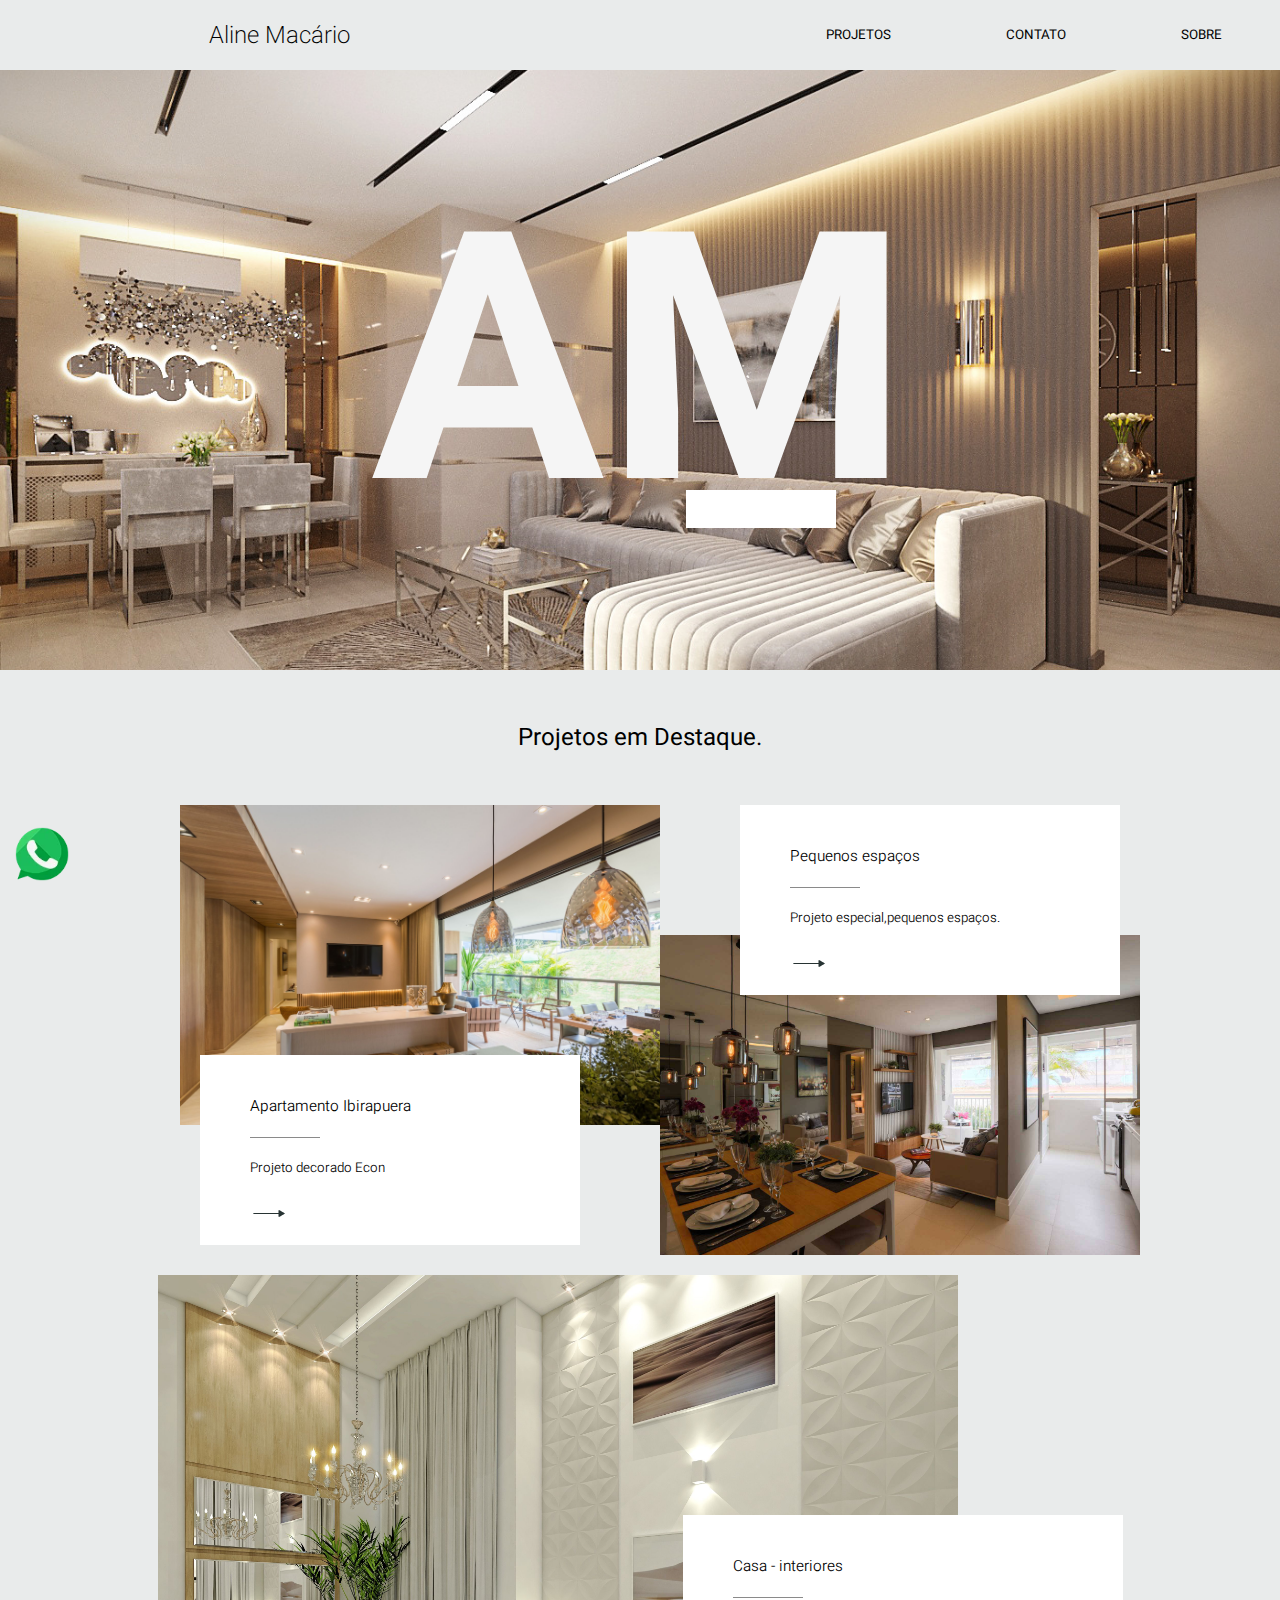
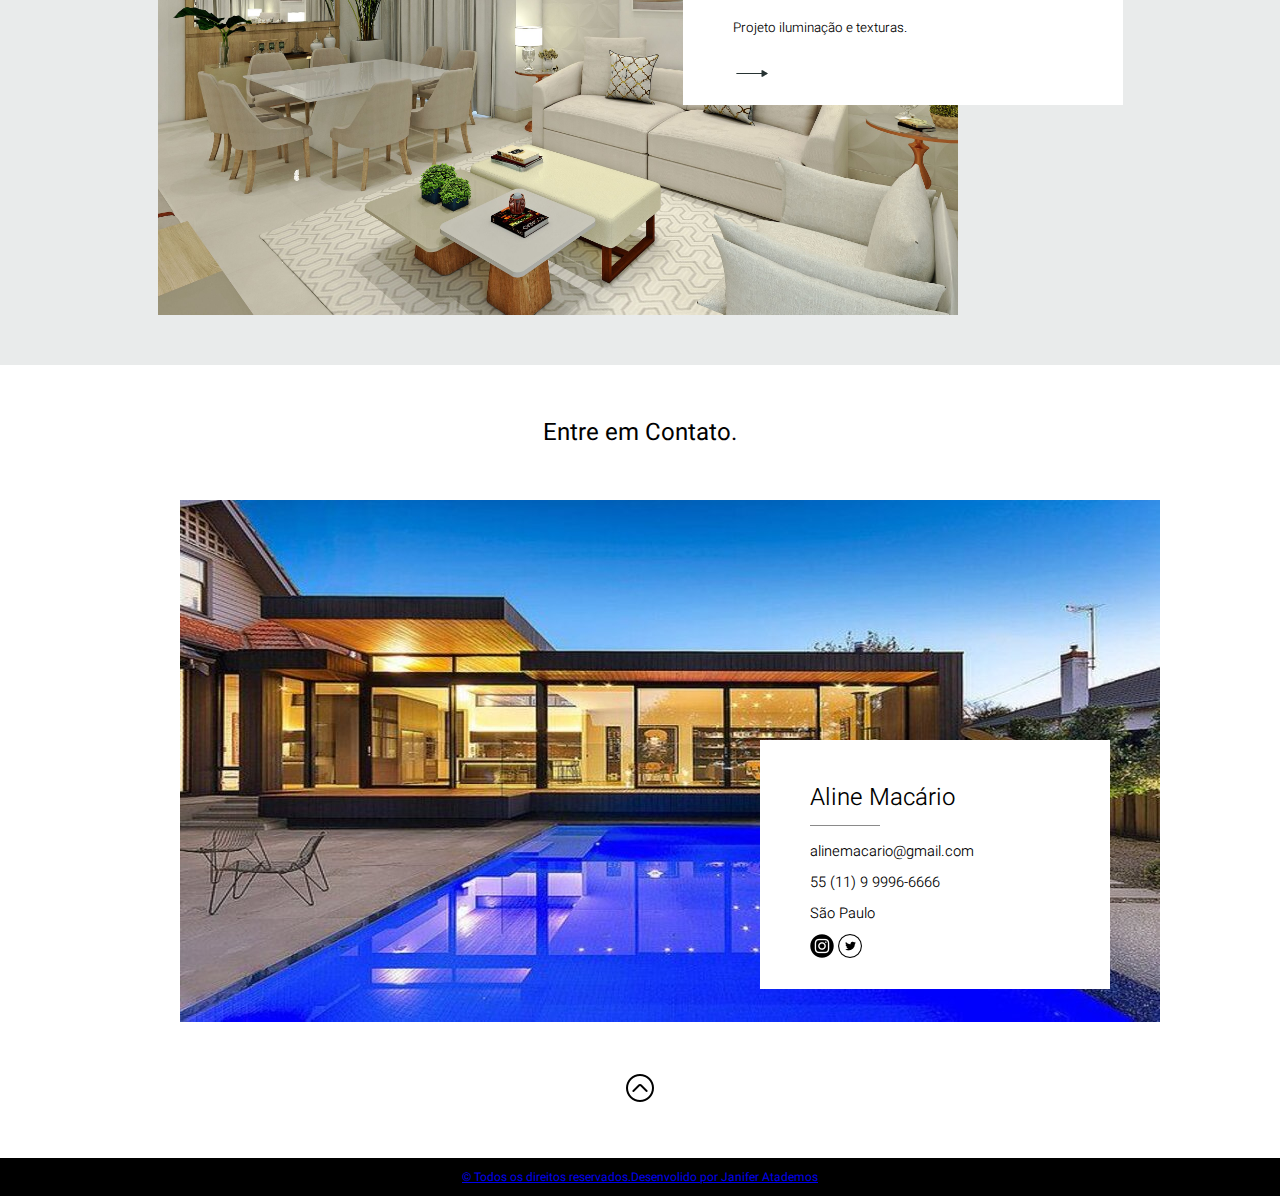
<file: index.html>
<!DOCTYPE html>
<html lang="pt-br">
<head>
    <meta charset="UTF-8">
    <meta http-equiv="X-UA-Compatible" content="IE=edge">
    <meta name="viewport" content="width=device-width, initial-scale=1.0">
    <title>Aline Macário</title>
    <!-- GOOGLE FONTS -->
    <link rel="preconnect" href="https://fonts.googleapis.com">
    <link rel="preconnect" href="https://fonts.gstatic.com" crossorigin>
    <link href="https://fonts.googleapis.com/css2?family=Heebo:wght@100;200;300&display=swap" rel="stylesheet">
    
    <link rel="stylesheet" href="./assets/css/header.css">
</head>
<body>
    <!-- whats app -->
<div id="div_fixa"><a href="https://web.whatsapp.com/" target="_blank"> <img src="./assets/images/api-whatsapp-site.jpg" width="54"></a></div>
<style type="text/css">
    #div_fixa {
      position:fixed; 
      margin:15px;
      margin-top: 300px;
      z-index:5000;
      bottom: 0px;
   }
   </style>
<!-- whats app -->

   <header id="header">
        <div id="title">
            Aline Macário
        </div>
        <div id="nav">
            <span>
                <a href="./assets/html/projetos.html">PROJETOS</a>
            </span>
            <span>
                <a href="#contato">CONTATO</a>
            </span>
            <span>
                <a href="./assets/html/sobre.html">SOBRE</a>
        </div>
    </header>
    <main class="container">
        <div id="banner">
            <span>AM</span>
            <img src="./assets/images/bar.png" id="bar" alt="">
        </div>
        <section id="destaques">
            <span class="titulo">Projetos em Destaque.</span>
            <div class="row">
                <div class="col g00">
                    <img class="img-dstq" src="./assets/images/Apartamento01.jpg" alt="">
                    <div>
                        <span class="titulo-projeto">Apartamento Ibirapuera</span>
                        <span class="linha"></span>
                        <span class="descricao">Projeto decorado Econ</span>
                        <a href="#" class="arrow-right">
                            <img src="./assets/images/arrow-right.png" alt="">
                        </a>
                    </div>
                </div>
                <div class="col g01">
                    <img class="img-dstq" src="./assets/images/Apartamento02.jpg" alt="">
                    <div>
                        <span class="titulo-projeto">Pequenos espaços</span>
                        <span class="linha"></span>
                        <span class="descricao">Projeto especial,pequenos espaços.</span>
                        <a href="#" class="arrow-right">
                            <img  src="./assets/images/arrow-right.png" alt="">
                        </a>
                    </div>
                </div>
            </div>
            <div class="row">
                <div class="col g11">
                    <img class="img-dstq" src="./assets/images/sala01.jpg" alt="">
                    <div>
                        <span class="titulo-projeto">Casa - interiores</span>
                        <span class="linha"></span>
                        <span class="descricao">Projeto iluminação e texturas.</span>
                        <a href="#" class="arrow-right">
                            <img src="./assets/images/arrow-right.png" alt="">
                        </a>
                    </div>
                </div>
            </div>
        </section>
        <section id="contato">
            <span class="titulo">Entre em Contato.</span>
            <div class="row">
                <img src="./assets/images/contato.jpg" alt="">
                <div>
                    <span class="titulo-contato">Aline Macário</span>
                    <span class="linha"></span>
                    <span class="descricao">
                        <ul>
                            <li><a href="mailto:alinemacario@gmail.com">alinemacario@gmail.com</a></li>
                            <li><a href="tel:+55119996-6666">55 (11) 9 9996-6666</a></li>
                            <li>São Paulo</li>
                  <a href="https://www.instagram.com/" ><img src="./assets/images/instagram.png"></a>
                   <a href="https://twitter.com/" ><img src="./assets/images/twitter.png" alt=""></a>
                    </span>
                        </ul>
                    </div>
            </div>
            <a href="#header">
                <img src="./assets/images/de-volta-ao-topo.png" alt="">
            </a>
        </section>
        <footer>
            <span>
               <a href="https://www.linkedin.com/feed/"alt=""> © Todos os direitos reservados.Desenvolido por Janifer Atademos
            </a>
            </span>
        </footer>
    </main>
</body>
</html>
</file>
<file: assets/css/header.css>
body{
    margin: 0 0 0 0;
}

header{
    height: 70px;
    display: flex;
    background-color: #E9EBEB;
}


header #title{
    margin: auto auto auto auto;
    font-family: 'Heebo', sans-serif;  
    font-size: 24px;
    font-weight: 200;
}
header #nav{
    display: flex;
    width: 40%;    
    margin-left: auto;
    
}
header #nav span{ 
    display: flex;
    text-align: center !important;
    align-items: center;  
    align-content: center;  
    /* height: 100%;  */
    margin: auto;
    text-transform: uppercase;
    font-family: 'Heebo', sans-serif;  
    font-size: 10pt;
}
header #nav span:hover{
    font-weight: 300;
    color: rgb(26, 25, 25);
    cursor: pointer;    
    border-top: 3px solid rgb(80, 80, 80);
    padding-bottom: 3px;
    z-index: 4;
}
header #nav span a{
    text-decoration: none;
    color: black;
}
main #banner{
    position: relative;
    display: flex;
    height: 600px;
    background-size: cover;
    background-position: 50% 80%;
    background-attachment: fixed;
    background-color: black;
    background-image: url('../images/saladecor.jpg');
}
main #banner span{
    margin: auto;
    color: whitesmoke;
    font-size: 260pt;
    text-transform: uppercase;
    font-weight: bold;
    font-family: 'Heebo', sans-serif;  
    line-height: 0;
}
main #banner #bar{
    position: absolute;
    width: 150px; 
    margin-top: 420px;
    margin-left: 53.6%;
}
/* DESTAQUES */
main #destaques{
    display: flex;
    flex-direction: column;
    padding: 50px 180px;
    background-color: #E9EBEB
}
main #destaques .titulo{
    margin: auto auto 50px auto;
    font-size: 18pt;
    font-family: 'Heebo', sans-serif;  

    
}
main #destaques .row{
    display: flex;
}

main #destaques .row .col{
    display: flex;    
    margin: 0 auto;
    
}
main #destaques .row .col .img-dstq{
    width: 480px;
}
main #destaques .row .g00{
    flex-direction: column;
}
main #destaques .row .g01{
    flex-direction: column;
}
main #destaques .row .g11{
    flex-direction: column;
    margin-top: 30px;    
}
main #destaques .row .g11 .img-dstq{
    width: 800px;
    margin-left: -165px;
}
main #destaques .row .g00 div{
    display:flex;
    width: 280px;
    background-color: white;
    padding: 40px 50px 10px 50px;
    margin-top: -70px;
    margin-left: 20px;
    flex-direction: column;
    font-family: 'Heebo', sans-serif;  
    font-size: 11.5pt; 
}
main #destaques .row .g01 div{
    display: flex;
    width: 280px;
    background-color: white;
    padding: 40px 50px 10px 50px;
    /* margin-top: -572px; */
    margin-left: 80px;
    flex-direction: column;
    font-family: 'Heebo', sans-serif;  
    font-size: 11.5pt; 
    z-index: 5;
}
main #destaques .row .g11 div{
    display: flex;
    position: absolute;
    width: 340px;
    background-color:white;
    padding: 40px 50px 10px 50px;
    /* margin-top: -572px; */
    margin-left: 360px;
    margin-top: 240px;
    flex-direction: column;
    font-family: 'Heebo', sans-serif;  
    font-size: 11.5pt; 
    z-index: 5;
}
main #destaques .row .g01 .img-dstq{
    position: absolute;
    margin-top: 130px;
}
main #destaques .row .col div span{
    margin-bottom: 20px;
}
main #destaques .row .col div .titulo-projeto{
    font-weight: 300;
}
main #destaques .row .col div .linha{
    border-top: 1px solid rgba(0, 0, 0, 0.459);
    width: 70px;
}
main #destaques .row .col div .descricao{
    font-family: 'Heebo', sans-serif;  
    font-weight: 300;
    font-size: 10pt;
    /* text-align: justify; */
}
main #destaques .row .col div .arrow-right{
    margin-left: -10px;
    margin-bottom: 0;
}
/* CONTATO */
main #contato{
    display: flex;
    flex-direction: column;
    padding: 50px 180px;
}
main #contato .titulo{
    margin: auto auto 50px auto;
    font-size: 18pt;
    font-family: 'Heebo', sans-serif;  
}
main #contato .row{    
    display:flex;
    
}

main #contato .row div{    
    display: flex;
    position: absolute;
    width: 250px;
    background-color:white;
    padding: 40px 50px 10px 50px;
    /* margin-top: -572px; */
    margin-left: 580px;
    margin-top: 240px;
    flex-direction: column;
    font-family: 'Heebo', sans-serif;  
    font-size: 11.5pt; 
    z-index: 5;
}

main #contato .row div .titulo-contato{
    font-size: 18pt;
    font-weight: 300;
}
main #contato .row div .linha{
    margin-top: 10px;
    border-top: 1px solid rgba(0, 0, 0, 0.459);
    width: 70px;
}
main #contato .row div .descricao{
    font-family: 'Heebo', sans-serif;  
    font-weight: 300;
    font-size: 10pt;
    /* text-align: justify; */
}
main #contato .row div .descricao a{
    text-decoration: none;
    color: black;
}
main #contato .row div .descricao ul{
    list-style: none;
    margin-left: -40px;
    font-size: 11pt;
}
main #contato .row div .descricao ul li{
    margin-bottom: 10px;
}
main #contato .row div .arrow-right{
    margin-left: -8px;
    margin-bottom: 0;
}
main #contato a{
    margin: 50px auto 0px auto;
}

footer{
    display: flex;
    background-color: #000000;
    color: white;
    padding: 10px;
}
footer span{
    margin: auto;
    font-family: 'Heebo', sans-serif;  
    font-size: 9pt;
}
</file>
